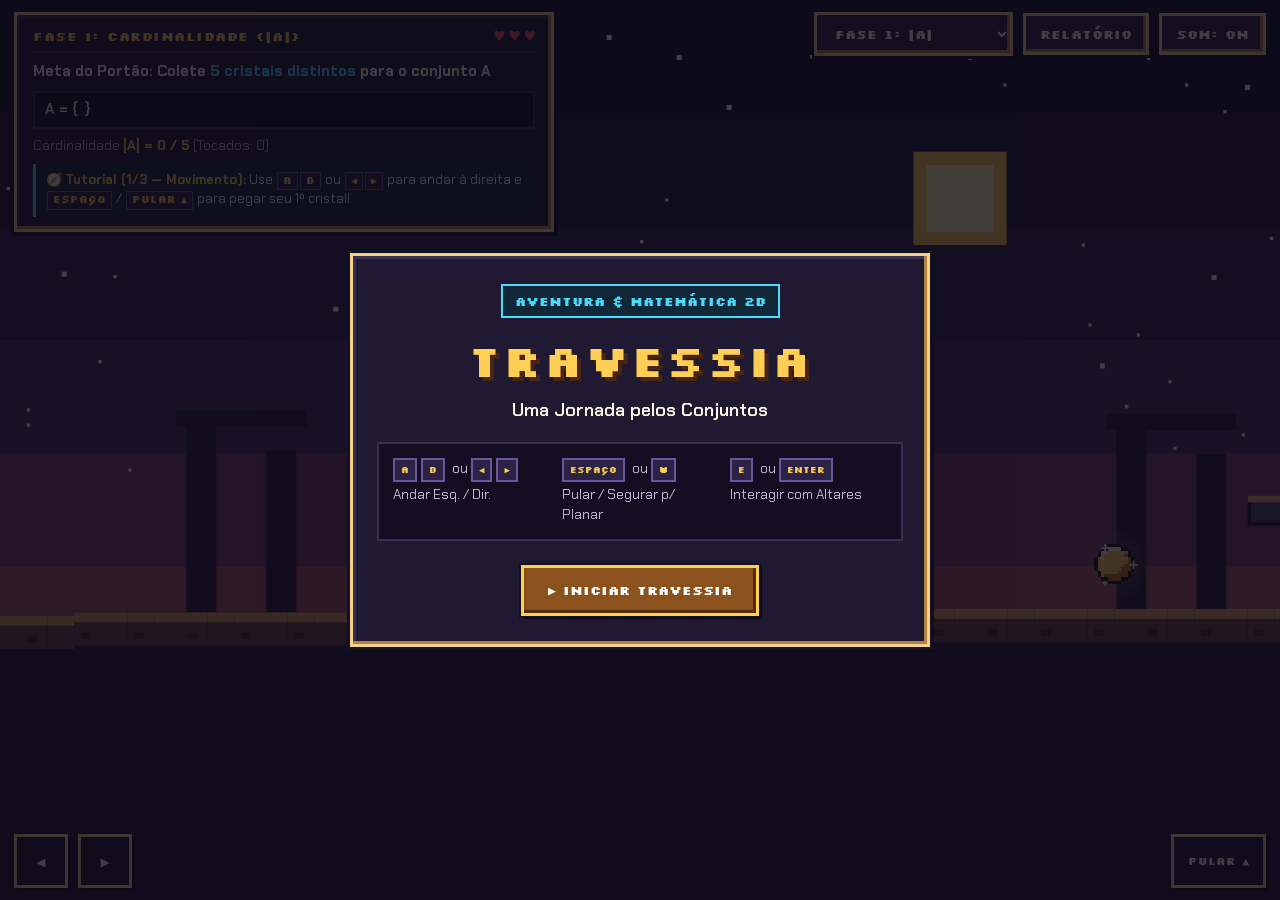
<file: index.html>
<!DOCTYPE html>
<html lang="pt-BR">

<head>
  <meta charset="utf-8">
  <meta name="viewport" content="width=device-width, initial-scale=1, viewport-fit=cover">
  <title>Travessia - Uma Jornada pelos Conjuntos</title>
  <link rel="icon" type="image/svg+xml" href="favicon.svg">
  <link rel="stylesheet" href="css/style.css">
</head>

<body>

  <!-- Mundo 2D em Pixel Art -->
  <canvas id="world" aria-label="Cenário do jogo Travessia"></canvas>

  <!-- HUD Superior -->
  <header id="top-bar">
    <div id="hud-panel" class="pixel-box">
      <div class="hud-header">
        <span id="hud-stage-tag" class="hud-stage-tag">FASE I: CARDINALIDADE</span>
        <div id="hud-hearts" class="hud-hearts" title="Energia">♥♥♥</div>
      </div>
      <div id="hud-goal" class="hud-goal">Meta do Portão: Colete <em>5 cristais distintos</em></div>
      <div id="hud-bag" class="hud-bag">A = { }</div>
      <div id="hud-status" class="hud-status">
        <span>Cardinalidade <b>|A| = 0 / 5</b></span>
      </div>
      <div id="guide-banner" class="guide-banner">
        🧭 <b>Passo 1/3 (Tutorial):</b> Use <kbd>A</kbd><kbd>D</kbd> ou <kbd>◀</kbd><kbd>▶</kbd> para andar e <kbd>ESPAÇO</kbd> / <kbd>PULAR ▲</kbd> para coletar seu 1º cristal!
      </div>
    </div>

    <div id="top-actions">
      <select id="stage-select" class="pixel-btn" aria-label="Selecionar Fase">
        <option value="1">FASE 1: |A|</option>
        <option value="2">FASE 2: A ∩ B</option>
        <option value="3">FASE 3: A ∪ B</option>
        <option value="4">FASE 4: 3 CONJ.</option>
      </select>
      <button id="btn-report" class="pixel-btn" type="button" title="Relatório Pedagógico de Desempenho">RELATÓRIO</button>
      <button id="btn-sound" class="pixel-btn" type="button">SOM: ON</button>
    </div>

    <!-- Caderno de Pistas da Fase 4 -->
    <aside id="notes-box" class="pixel-box hidden">
      <h4>CADERNO DA CARTÓGRAFA</h4>
      <ul id="notes-list"></ul>
    </aside>
  </header>

  <!-- Notificação Rápida de Coleta -->
  <div id="toast" role="status" aria-live="polite"></div>

  <!-- Controles Direcionais (Touch / Mouse) e Botão de Ação -->
  <div id="controls-bar">
    <div class="touch-group">
      <button id="btn-left" class="ctrl-pad-btn" type="button" aria-label="Andar para a esquerda">◀</button>
      <button id="btn-right" class="ctrl-pad-btn" type="button" aria-label="Andar para a direita">▶</button>
    </div>
    <div class="touch-group">
      <button id="btn-interact" class="ctrl-pad-btn action-btn hidden" type="button">ABRIR ALTAR [E]</button>
      <button id="btn-jump" class="ctrl-pad-btn" type="button" style="width:auto;padding:0 14px;font-size:11px;">PULAR
        ▲</button>
    </div>
  </div>

  <!-- Tela Inicial (Título Indie 2D) -->
  <section id="title-screen">
    <div class="title-card pixel-box">
      <span class="title-badge">AVENTURA &amp; MATEMÁTICA 2D</span>
      <h1>TRAVESSIA</h1>
      <h2>Uma Jornada pelos Conjuntos</h2>

      <div class="controls-grid">
        <div class="ctrl-item"><kbd>A</kbd><kbd>D</kbd> ou <kbd>◀</kbd><kbd>▶</kbd><br>Andar Esq. / Dir.</div>
        <div class="ctrl-item"><kbd>ESPAÇO</kbd> ou <kbd>W</kbd><br>Pular / Segurar p/ Planar</div>
        <div class="ctrl-item"><kbd>E</kbd> ou <kbd>ENTER</kbd><br>Interagir com Altares</div>
      </div>

      <button id="btn-start-game" class="pixel-btn primary" type="button" style="font-size:13px;padding:14px 24px;">
        ▶ INICIAR TRAVESSIA
      </button>
    </div>
  </section>

  <!-- Caixa de Diálogo estilo RPG -->
  <section id="dialog-overlay" class="hidden" role="dialog" aria-live="polite">
    <div id="dialog-box" class="pixel-box">
      <div class="dialog-portrait">
        <canvas id="dialog-portrait-cv" width="64" height="64"></canvas>
      </div>
      <div class="dialog-content">
        <div id="dialog-speaker" class="dialog-speaker">Leo (Explorador)</div>
        <div id="dialog-text" class="dialog-text"></div>
        <div class="dialog-footer">
          <span class="dialog-hint">[ESPAÇO] ou [ENTER] para avançar</span>
          <button id="dialog-next" class="pixel-btn primary" type="button">PRÓXIMO ▶</button>
        </div>
      </div>
    </div>
  </section>

  <!-- Modal de Desafio dos Altares -->
  <section id="puzzle-modal" class="hidden" role="dialog" aria-live="polite">
    <div class="puzzle-window pixel-box">
      <div class="puzzle-top">
        <div class="puzzle-title-group">
          <div id="puzzle-chapter">ALTAR I</div>
          <div id="puzzle-subtitle">Desafio</div>
        </div>
        <button id="btn-puzzle-hint" class="pixel-btn hint-btn" type="button">💡 DICA</button>
      </div>

      <div id="puzzle-legend" class="puzzle-legend hidden"></div>

      <div id="stage-wrap">
        <svg id="stage" viewBox="0 0 400 400" aria-label="Tabuleiro do Enigma"></svg>
      </div>

      <p id="puzzle-prompt"></p>
      <div id="puzzle-controls"></div>
    </div>
  </section>

  <!-- Modal de Resumo da Fase e Relatório Pedagógico (Professor / Aluno) -->
  <section id="summary-modal" class="hidden" role="dialog" aria-live="polite">
    <div class="summary-window pixel-box">
      <div class="puzzle-top">
        <div class="puzzle-title-group">
          <div id="summary-title">RESUMO DA FASE</div>
          <div id="summary-subtitle">Objetivos concluídos e conceitos trabalhados</div>
        </div>
      </div>
      <div id="summary-body" class="summary-body"></div>
      <div class="summary-footer">
        <button id="btn-summary-close" class="pixel-btn success" type="button">CONTINUAR JORNADA ▶</button>
      </div>
    </div>
  </section>

  <!-- Scripts Organizados -->
  <script src="js/audio.js"></script>
  <script src="js/sprites.js"></script>
  <script src="js/puzzles.js"></script>
  <script src="js/game.js"></script>
</body>

</html>
</file>
<file: css/style.css>
/* ==========================================================================
   TRAVESSIA: UMA JORNADA PELOS CONJUNTOS — Edição Indie Pixel Art 2D
   ========================================================================== */

@import url('https://fonts.googleapis.com/css2?family=Silkscreen:wght@400;700&family=VT323&family=Chakra+Petch:wght@500;600;700&display=swap');

:root {
  --bg-dark: #141020;
  --bg-panel: #1f1932;
  --bg-panel-light: #2d2546;
  --border-light: #f4d28c;
  --border-mid: #b38246;
  --border-dark: #4a3020;
  --ink: #fff8e7;
  --ink-muted: #c2b6d6;
  --gold: #ffce54;
  --rose: #ff6b8b;
  --teal: #48dbfb;
  --green: #5cd85a;
  --danger: #ff5252;
  --pixel-shadow: 4px 4px 0px #0d0914;
}

* {
  box-sizing: border-box;
  user-select: none;
  -webkit-user-select: none;
}

html, body {
  margin: 0;
  padding: 0;
  width: 100%;
  height: 100%;
  overflow: hidden;
  background-color: var(--bg-dark);
  color: var(--ink);
  font-family: 'Chakra Petch', monospace, sans-serif;
  image-rendering: pixelated;
}

#world {
  position: fixed;
  inset: 0;
  width: 100%;
  height: 100%;
  display: block;
  image-rendering: pixelated;
  image-rendering: crisp-edges;
}

/* ================= BARRA DE TOPO / HUD ================= */
#top-bar {
  position: fixed;
  top: 12px;
  left: 14px;
  right: 14px;
  z-index: 10;
  display: flex;
  justify-content: space-between;
  align-items: flex-start;
  flex-wrap: wrap;
  gap: 12px;
  pointer-events: none;
}

#top-bar > * {
  pointer-events: auto;
}

.pixel-box {
  background: var(--bg-panel);
  border: 3px solid var(--border-light);
  outline: 3px solid var(--bg-dark);
  box-shadow: inset -3px -3px 0px var(--border-mid), inset 3px 3px 0px #382e56, var(--pixel-shadow);
  padding: 12px 16px;
}

#hud-panel {
  width: min(540px, calc(100vw - 28px));
  max-width: 100%;
}

.hud-header {
  display: flex;
  align-items: center;
  justify-content: space-between;
  gap: 12px;
  margin-bottom: 8px;
  border-bottom: 2px solid #382e56;
  padding-bottom: 6px;
}

.hud-stage-tag {
  font-family: 'Silkscreen', monospace;
  font-weight: 700;
  font-size: 13px;
  color: var(--gold);
  letter-spacing: 0.5px;
  line-height: 1.4;
}

.hud-hearts {
  display: flex;
  gap: 5px;
  font-size: 17px;
  line-height: 1;
  flex-shrink: 0;
}

.hud-goal {
  font-size: 15px;
  font-weight: 700;
  color: var(--ink);
  margin-bottom: 8px;
  line-height: 1.45;
  word-break: normal;
  overflow-wrap: break-word;
}

.hud-goal em {
  color: var(--teal);
  font-style: normal;
}

.hud-bag {
  display: flex;
  align-items: center;
  flex-wrap: wrap;
  gap: 6px;
  background: #141020;
  border: 2px solid #382e56;
  padding: 6px 10px;
  min-height: 38px;
  font-size: 15px;
  font-weight: 600;
  line-height: 1.4;
}

.hud-bag-item {
  display: inline-flex;
  align-items: center;
  justify-content: center;
  width: 24px;
  height: 24px;
  filter: drop-shadow(0px 0px 4px rgba(255, 206, 84, 0.45));
}

.hud-status {
  margin-top: 8px;
  font-size: 13.5px;
  color: var(--ink-muted);
  display: flex;
  justify-content: space-between;
  align-items: center;
  flex-wrap: wrap;
  gap: 8px;
  line-height: 1.4;
}

.hud-status b {
  color: var(--gold);
}

.hud-status .ready-badge {
  background: var(--green);
  color: #0b220a;
  font-family: 'Silkscreen', monospace;
  font-weight: 700;
  font-size: 9px;
  padding: 5px 8px;
  animation: blink-badge 0.9s steps(2, start) infinite;
}

@keyframes blink-badge {
  50% { opacity: 0.4; }
}

/* Botões do canto superior direito */
#top-actions {
  display: flex;
  gap: 10px;
  align-items: center;
  flex-wrap: wrap;
}

.pixel-btn {
  font-family: 'Silkscreen', monospace;
  font-weight: 700;
  font-size: 13px;
  line-height: 1.3;
  color: var(--ink);
  background: var(--bg-panel-light);
  border: 3px solid var(--border-light);
  outline: 2px solid var(--bg-dark);
  box-shadow: inset -3px -3px 0px var(--border-mid), 3px 3px 0px #0d0914;
  padding: 10px 14px;
  cursor: pointer;
  text-transform: uppercase;
  transition: transform 0.05s;
  white-space: nowrap;
}

.pixel-btn:hover:not(:disabled) {
  background: #3d325e;
  color: var(--gold);
}

.pixel-btn:active:not(:disabled) {
  transform: translate(2px, 2px);
  box-shadow: inset 2px 2px 0px var(--border-dark), 1px 1px 0px #0d0914;
}

.pixel-btn:disabled {
  opacity: 0.45;
  cursor: not-allowed;
}

.pixel-btn.primary {
  background: #8c521e;
  border-color: var(--gold);
  color: #fff;
  box-shadow: inset -3px -3px 0px #542d0c, 3px 3px 0px #0d0914;
}

.pixel-btn.primary:hover:not(:disabled) {
  background: #a86426;
  color: var(--gold);
}

.pixel-btn.success {
  background: #1e6f3d;
  border-color: #82ff9e;
  box-shadow: inset -3px -3px 0px #104223, 3px 3px 0px #0d0914;
}

/* Caderno de notas da Fase 4 */
#notes-box {
  position: fixed;
  top: 72px;
  right: 14px;
  z-index: 9;
  width: min(280px, calc(100vw - 28px));
  font-size: 13.5px;
}

#notes-box.hidden {
  display: none;
}

#notes-box h4 {
  margin: 0 0 8px 0;
  font-family: 'Silkscreen', monospace;
  font-weight: 700;
  font-size: 10px;
  line-height: 1.4;
  color: var(--gold);
}

#notes-list {
  margin: 0;
  padding-left: 18px;
  color: var(--ink);
  line-height: 1.55;
}

#notes-list li.pending {
  color: #776b8f;
  font-style: italic;
}

/* ================= AVISO RÁPIDO (POPUP DE ITEM) ================= */
/* Posicionado na parte inferior central para nunca cobrir o HUD superior */
#toast {
  position: fixed;
  bottom: 78px;
  left: 50%;
  transform: translateX(-50%);
  z-index: 12;
  pointer-events: none;
  font-size: 15.5px;
  font-weight: 700;
  line-height: 1.5;
  padding: 10px 18px;
  background: rgba(20, 16, 32, 0.95);
  border: 2px solid var(--gold);
  box-shadow: var(--pixel-shadow);
  opacity: 0;
  transition: opacity 0.15s steps(2);
  text-align: center;
  width: max-content;
  max-width: calc(100vw - 32px);
  word-break: normal;
  overflow-wrap: break-word;
}

#toast.on {
  opacity: 1;
}

#toast.bad {
  border-color: var(--danger);
  color: #ffb8b8;
}

/* ================= CAIXA DE DIÁLOGO RPG ================= */
#dialog-overlay {
  position: fixed;
  inset: 0;
  z-index: 20;
  background: rgba(10, 7, 18, 0.55);
  display: flex;
  align-items: flex-end;
  justify-content: center;
  padding: 20px;
}

#dialog-overlay.hidden {
  display: none;
}

#dialog-box {
  width: min(760px, 96vw);
  display: grid;
  grid-template-columns: 80px 1fr;
  gap: 18px;
  align-items: center;
  padding: 18px 22px;
  background: #1a142b;
}

.dialog-portrait {
  width: 76px;
  height: 76px;
  background: #100c1c;
  border: 3px solid var(--border-mid);
  display: flex;
  align-items: center;
  justify-content: center;
}

.dialog-content {
  display: flex;
  flex-direction: column;
  gap: 10px;
  min-width: 0;
}

.dialog-speaker {
  font-family: 'Silkscreen', monospace;
  font-weight: 700;
  font-size: 14px;
  line-height: 1.4;
  color: var(--gold);
  letter-spacing: 0.5px;
}

.dialog-text {
  font-size: 17px;
  line-height: 1.85;
  color: var(--ink);
  min-height: 54px;
  word-break: normal;
  overflow-wrap: break-word;
}

.dialog-text b, .dialog-text .formula-tag {
  color: var(--gold);
  background: rgba(255, 206, 84, 0.14);
  padding: 1px 7px;
  margin: 0 2px;
  border-bottom: 2px solid var(--border-mid);
  border-radius: 3px;
  font-family: 'Chakra Petch', monospace;
  font-weight: 700;
  display: inline-block;
  line-height: 1.35;
}

.dialog-footer {
  display: flex;
  justify-content: space-between;
  align-items: center;
  flex-wrap: wrap;
  gap: 10px;
  margin-top: 4px;
}

.dialog-hint {
  font-size: 13px;
  color: var(--ink-muted);
}

/* ================= TELA DE TÍTULO ================= */
#title-screen {
  position: fixed;
  inset: 0;
  z-index: 25;
  background: rgba(12, 9, 22, 0.78);
  display: flex;
  align-items: center;
  justify-content: center;
  padding: 16px;
}

#title-screen.hidden {
  display: none;
}

.title-card {
  width: min(580px, 94vw);
  text-align: center;
  padding: 28px 24px;
}

.title-badge {
  display: inline-block;
  font-family: 'Silkscreen', monospace;
  font-weight: 700;
  font-size: 13px;
  line-height: 1.4;
  color: var(--teal);
  background: #122838;
  border: 2px solid var(--teal);
  padding: 6px 12px;
  margin-bottom: 14px;
}

.title-card h1 {
  font-family: 'Silkscreen', monospace;
  font-weight: 700;
  font-size: clamp(28px, 6vw, 44px);
  color: var(--gold);
  text-shadow: 4px 4px 0px #4a2410;
  margin: 0 0 10px 0;
  letter-spacing: 2px;
}

.title-card h2 {
  font-size: 18px;
  font-weight: 600;
  color: var(--ink);
  margin: 0 0 20px 0;
}

.controls-grid {
  display: grid;
  grid-template-columns: repeat(auto-fit, minmax(155px, 1fr));
  gap: 12px;
  margin: 18px 0 24px 0;
  text-align: left;
  background: #130e21;
  border: 2px solid #382e56;
  padding: 14px;
}

.ctrl-item {
  font-size: 13.5px;
  line-height: 1.5;
  color: var(--ink-muted);
}

.ctrl-item kbd {
  display: inline-block;
  font-family: 'Silkscreen', monospace;
  font-weight: 700;
  font-size: 9px;
  color: var(--gold);
  background: #2b2245;
  border: 2px solid #6b569c;
  padding: 3px 6px;
  margin-right: 4px;
  margin-bottom: 3px;
}

/* ================= MODAL DE ENIGMA / ALTAR ================= */
#puzzle-modal {
  position: fixed;
  inset: 0;
  z-index: 22;
  background: rgba(12, 8, 22, 0.85);
  display: flex;
  align-items: center;
  justify-content: center;
  padding: 12px;
}

#puzzle-modal.hidden {
  display: none;
}

.puzzle-window {
  width: min(680px, 96vw);
  max-height: 95vh;
  display: flex;
  flex-direction: column;
  gap: 12px;
  padding: 18px;
  overflow-y: auto;
}

.puzzle-top {
  display: flex;
  justify-content: space-between;
  align-items: center;
  border-bottom: 3px solid #382e56;
  padding-bottom: 8px;
}

.puzzle-title-group {
  text-align: left;
}

#puzzle-chapter {
  font-family: 'Silkscreen', monospace;
  font-weight: 700;
  font-size: 13px;
  line-height: 1.4;
  color: var(--gold);
}

#puzzle-subtitle {
  font-size: 14.5px;
  line-height: 1.4;
  color: var(--teal);
  margin-top: 4px;
}

#stage-wrap {
  background: #120e1e;
  border: 3px solid #3e3260;
  display: flex;
  align-items: center;
  justify-content: center;
  height: min(380px, 48vh);
  position: relative;
  padding: 6px;
}

#stage {
  width: 100%;
  height: 100%;
  touch-action: none;
  overflow: visible;
}

#puzzle-prompt {
  margin: 0;
  font-size: 16px;
  line-height: 1.65;
  text-align: center;
  background: #161126;
  border: 2px solid #32274f;
  padding: 12px 16px;
  word-break: normal;
  overflow-wrap: break-word;
}

#puzzle-prompt b {
  color: var(--gold);
  padding: 0 3px;
}

#puzzle-controls {
  display: flex;
  flex-wrap: wrap;
  gap: 10px;
  justify-content: center;
  align-items: center;
  min-height: 46px;
}

.choice-btn {
  min-width: 76px;
  font-size: 15px;
  font-family: 'Silkscreen', monospace;
  font-weight: 700;
  padding: 12px 18px;
}

.choice-btn.right {
  background: #1f7a3e !important;
  border-color: #7dff9b !important;
  color: #fff !important;
}

.choice-btn.wrong {
  background: #7a1f2e !important;
  border-color: #ff7d8c !important;
  opacity: 0.65;
}

.term-btn {
  font-family: 'Chakra Petch', monospace;
  font-weight: 700;
  font-size: 14.5px;
  padding: 8px 12px;
  background: #231b38;
  color: var(--ink);
  border: 2px solid #594784;
  cursor: pointer;
}

.term-btn.on {
  background: #784818;
  border-color: var(--gold);
  color: var(--gold);
}

.term-btn small {
  display: block;
  font-size: 11.5px;
  color: var(--teal);
  margin-top: 2px;
}

/* Estilos SVG do Altar e Círculos dos Conjuntos */
.ring-zone {
  fill: rgba(255, 206, 84, 0.12);
  stroke: var(--gold);
  stroke-width: 2.5;
  stroke-dasharray: 8 5;
}

.ca {
  fill: rgba(255, 206, 84, 0.13);
  stroke: var(--gold);
  stroke-width: 2.5;
}

.cb {
  fill: rgba(72, 219, 251, 0.13);
  stroke: var(--teal);
  stroke-width: 2.5;
}

.cc {
  fill: rgba(255, 107, 139, 0.13);
  stroke: var(--rose);
  stroke-width: 2.5;
}

.univ {
  fill: rgba(20, 15, 35, 0.75);
  stroke: #7c6ba6;
  stroke-width: 2.2;
  stroke-dasharray: 7 5;
}

.svg-lbl {
  fill: var(--ink);
  font-family: 'Silkscreen', monospace;
  font-weight: 700;
  font-size: 12px;
  paint-order: stroke;
  stroke: #0e0a18;
  stroke-width: 3.5px;
  stroke-linejoin: round;
}

.svg-lbl.sub {
  font-family: 'Chakra Petch', sans-serif;
  font-weight: 700;
  font-size: 12.5px;
  fill: var(--ink);
  paint-order: stroke;
  stroke: #0e0a18;
  stroke-width: 3.5px;
}

.svg-lbl-title {
  font-family: 'Silkscreen', monospace;
  font-size: 16px;
  font-weight: 700;
  letter-spacing: 0.5px;
  paint-order: stroke;
  stroke: #0b0714;
  stroke-width: 4px;
  stroke-linejoin: round;
}

.svg-lbl-sub {
  font-family: 'Chakra Petch', sans-serif;
  font-weight: 700;
  font-size: 13px;
  letter-spacing: 0.3px;
  paint-order: stroke;
  stroke: #0b0714;
  stroke-width: 3.5px;
  stroke-linejoin: round;
}

.svg-num {
  fill: var(--gold);
  font-family: 'Chakra Petch', sans-serif;
  font-weight: 700;
  font-size: 16px;
  paint-order: stroke;
  stroke: #0e0a18;
  stroke-width: 3.5px;
}

.badge rect {
  stroke-width: 2;
}

.badge text {
  font-family: 'Silkscreen', monospace;
  font-weight: 700;
  font-size: 9px;
  text-anchor: middle;
  dominant-baseline: central;
}

.badge.zero rect { fill: #231b38; stroke: #63518f; }
.badge.zero text { fill: #9c8ec2; }
.badge.ok rect { fill: #1e6f3d; stroke: #7dff9b; }
.badge.ok text { fill: #ffffff; }
.badge.over rect { fill: #7a2336; stroke: #ff7d95; }
.badge.over text { fill: #ffffff; }
.badge.neg rect { fill: #1c536e; stroke: #48dbfb; }
.badge.neg text { fill: #ffffff; }

.drag-glyph {
  cursor: grab;
}
.drag-glyph:active {
  cursor: grabbing;
}

/* Slider retrô */
input[type="range"].retro-slider {
  -webkit-appearance: none;
  appearance: none;
  width: min(300px, 75%);
  height: 14px;
  background: #120d1f;
  border: 2px solid var(--border-light);
}

input[type="range"].retro-slider::-webkit-slider-thumb {
  -webkit-appearance: none;
  appearance: none;
  width: 22px;
  height: 26px;
  background: var(--gold);
  border: 3px solid #4a2410;
  cursor: pointer;
}

/* ================= CONTROLES TOUCH / MOBILE E ADAPTAÇÃO RESPONSIVA ================= */
#controls-bar {
  position: fixed;
  bottom: max(12px, env(safe-area-inset-bottom, 12px));
  left: max(14px, env(safe-area-inset-left, 14px));
  right: max(14px, env(safe-area-inset-right, 14px));
  z-index: 10;
  display: flex;
  justify-content: space-between;
  align-items: flex-end;
  pointer-events: none;
}

.touch-group {
  display: flex;
  gap: 10px;
  pointer-events: auto;
}

.ctrl-pad-btn {
  width: 54px;
  height: 54px;
  font-family: 'Silkscreen', monospace;
  font-weight: 700;
  font-size: 15px;
  background: rgba(31, 25, 50, 0.9);
  color: var(--ink);
  border: 3px solid var(--border-light);
  box-shadow: 3px 3px 0px #0d0914;
  display: flex;
  align-items: center;
  justify-content: center;
  cursor: pointer;
  touch-action: none;
  user-select: none;
  -webkit-user-select: none;
  -webkit-touch-callout: none;
}

.ctrl-pad-btn:active, .ctrl-pad-btn.active {
  background: #8c521e;
  color: var(--gold);
  transform: translate(2px, 2px);
}

.ctrl-pad-btn.action-btn {
  width: auto;
  padding: 0 14px;
  font-size: 12px;
  background: #1e6f3d;
  border-color: #82ff9e;
}

.ctrl-pad-btn.action-btn.hidden {
  display: none;
}

/* Telas Mobile e Tablets em Retrato (até 768px) */
@media (max-width: 768px) {
  #top-bar {
    top: max(8px, env(safe-area-inset-top, 8px));
    left: 8px;
    right: 8px;
    flex-direction: column;
    align-items: stretch;
    gap: 6px;
  }

  #hud-panel {
    min-width: 0;
    width: 100%;
    padding: 8px 10px;
  }

  .hud-header {
    margin-bottom: 4px;
    padding-bottom: 4px;
  }

  .hud-stage-tag {
    font-size: 11px;
  }

  .hud-hearts {
    font-size: 15px;
  }

  .hud-goal {
    font-size: 13px;
    margin-bottom: 5px;
    line-height: 1.35;
  }

  .hud-bag {
    min-height: 30px;
    padding: 4px 8px;
    font-size: 13px;
    gap: 4px;
  }

  .hud-bag-item {
    width: 20px;
    height: 20px;
  }

  .hud-status {
    margin-top: 5px;
    font-size: 12px;
  }

  #top-actions {
    width: 100%;
    justify-content: space-between;
    gap: 6px;
  }

  #top-actions .pixel-btn {
    flex: 1;
    text-align: center;
    padding: 7px 10px;
    font-size: 11px;
  }

  #notes-box {
    position: static;
    width: 100%;
    padding: 7px 10px;
    font-size: 12px;
  }

  #notes-box h4 {
    font-size: 10px;
    margin-bottom: 4px;
  }

  #notes-list {
    line-height: 1.35;
    padding-left: 16px;
  }

  #toast {
    bottom: 76px;
    font-size: 13px;
    padding: 7px 12px;
    max-width: calc(100vw - 20px);
  }

  /* Controles inferiores maiores e confortáveis para os polegares */
  .ctrl-pad-btn {
    width: 58px;
    height: 58px;
    font-size: 16px;
  }

  /* Caixa de Diálogo compacta mantendo o retrato em Pixel Art */
  #dialog-overlay {
    padding: 10px;
  }

  #dialog-box {
    width: 100%;
    grid-template-columns: 56px 1fr;
    gap: 12px;
    padding: 12px 14px;
  }

  .dialog-portrait {
    width: 56px;
    height: 56px;
  }

  .dialog-portrait canvas {
    width: 48px;
    height: 48px;
  }

  .dialog-speaker {
    font-size: 12px;
  }

  .dialog-text {
    font-size: 14.5px;
    line-height: 1.55;
    min-height: 42px;
  }

  .dialog-hint {
    font-size: 11px;
  }

  /* Tela Inicial adaptada para celular */
  .title-card {
    width: min(94vw, 480px);
    max-height: 92vh;
    overflow-y: auto;
    padding: 18px 14px;
  }

  .title-badge {
    font-size: 11px;
    padding: 5px 10px;
    margin-bottom: 10px;
  }

  .title-card h1 {
    font-size: clamp(24px, 7vw, 34px);
    margin-bottom: 6px;
  }

  .title-card h2 {
    font-size: 14px;
    margin-bottom: 14px;
  }

  .controls-grid {
    grid-template-columns: 1fr;
    gap: 8px;
    margin-bottom: 16px;
  }

  .ctrl-item {
    padding: 8px 10px;
    font-size: 12.5px;
  }

  /* Modal dos Conjuntos adaptado para caber inteiro na tela do celular */
  #puzzle-modal {
    padding: 6px;
  }

  .puzzle-window {
    width: 98vw;
    max-height: 96vh;
    padding: 10px 12px;
    gap: 8px;
  }

  #puzzle-chapter {
    font-size: 11.5px;
  }

  #puzzle-subtitle {
    font-size: 12.5px;
  }

  #stage-wrap {
    height: min(265px, 38vh);
    padding: 4px;
  }

  #puzzle-prompt {
    font-size: 13.5px;
    line-height: 1.45;
    padding: 8px 10px;
  }

  #puzzle-controls {
    gap: 6px;
  }

  .choice-btn {
    min-width: 60px;
    font-size: 13px;
    padding: 9px 14px;
  }

  .term-btn {
    padding: 5px 8px;
    font-size: 11.5px;
  }

  .term-btn small {
    font-size: 10.5px;
  }

  input[type="range"].retro-slider {
    width: min(180px, 50vw);
    height: 16px;
  }

  input[type="range"].retro-slider::-webkit-slider-thumb {
    width: 26px;
    height: 30px;
  }
}

/* Adaptação para Celular na Horizontal (Modo Paisagem / Altura reduzida) */
@media (max-height: 520px) {
  #top-bar {
    top: 6px;
    left: 8px;
    right: 8px;
    flex-direction: row;
    align-items: flex-start;
    gap: 6px;
  }

  #hud-panel {
    width: min(360px, 56vw);
    padding: 6px 8px;
  }

  .hud-header {
    margin-bottom: 3px;
    padding-bottom: 3px;
  }

  .hud-stage-tag {
    font-size: 10px;
  }

  .hud-goal {
    font-size: 11.5px;
    margin-bottom: 3px;
  }

  .hud-bag {
    min-height: 24px;
    padding: 2px 6px;
    font-size: 12px;
  }

  .hud-status {
    margin-top: 3px;
    font-size: 11px;
  }

  #top-actions {
    width: auto;
    flex-direction: row;
    gap: 6px;
  }

  #top-actions .pixel-btn {
    padding: 5px 8px;
    font-size: 10px;
  }

  #notes-box {
    position: fixed;
    top: 44px;
    right: 8px;
    width: min(230px, 40vw);
    padding: 5px 8px;
    font-size: 10.5px;
  }

  .ctrl-pad-btn {
    width: 48px;
    height: 48px;
    font-size: 14px;
  }

  .puzzle-window {
    max-height: 96vh;
    padding: 8px 12px;
    gap: 6px;
  }

  #stage-wrap {
    height: min(185px, 44vh);
  }

  #puzzle-prompt {
    font-size: 12.5px;
    padding: 6px 8px;
  }

  .guide-banner {
    font-size: 10.5px;
    padding: 4px 6px;
    margin-top: 4px;
  }
}

/* ================= NOVOS COMPONENTES PEDAGÓGICOS (TUTORIAL, LEGENDA, DICAS, RESUMO E RELATÓRIO) ================= */
.guide-banner {
  margin-top: 8px;
  padding: 7px 10px;
  background: rgba(18, 40, 56, 0.85);
  border-left: 3px solid var(--teal);
  font-size: 13px;
  line-height: 1.45;
  color: #e6f9ff;
}

.guide-banner b {
  color: var(--gold);
}

.guide-banner kbd {
  display: inline-block;
  font-family: 'Silkscreen', monospace;
  font-weight: 700;
  font-size: 10px;
  color: var(--gold);
  background: #2b2245;
  border: 1.5px solid #6b569c;
  padding: 1px 5px;
  margin: 0 1px;
}

.hint-btn {
  background: #2b3a67;
  border-color: var(--teal);
  color: #dff9ff;
  font-size: 11.5px;
  padding: 7px 12px;
  flex-shrink: 0;
}

.hint-btn:hover:not(:disabled) {
  background: #394d85;
  color: var(--gold);
}

.hint-btn.hidden {
  display: none;
}

.hint-highlight {
  display: block;
  color: #fff6d6;
}

.puzzle-legend {
  display: flex;
  flex-wrap: wrap;
  align-items: center;
  justify-content: center;
  gap: 8px;
  padding: 7px 10px;
  background: #161126;
  border: 2px solid #382e56;
  font-size: 12.5px;
}

.puzzle-legend.hidden {
  display: none;
}

.leg-title {
  color: var(--ink-muted);
  font-weight: 700;
  margin-right: 4px;
}

.leg-chip {
  display: inline-flex;
  align-items: center;
  gap: 5px;
  padding: 3px 8px;
  border-radius: 12px;
  font-size: 12px;
  border: 1.5px solid transparent;
}

.leg-chip.zero {
  background: #221b36;
  border-color: #6b5d8c;
  color: #d0c4eb;
}

.leg-chip.ok {
  background: #1b5c34;
  border-color: #5cd85a;
  color: #eaffea;
}

.leg-chip.over {
  background: #6e2236;
  border-color: #ff6b8b;
  color: #ffe6ec;
}

.leg-chip.neg {
  background: #1c536e;
  border-color: #48dbfb;
  color: #e6f9ff;
}

/* Modal de Resumo de Fase e Relatório do Professor */
#summary-modal {
  position: fixed;
  inset: 0;
  z-index: 35;
  background: rgba(12, 8, 22, 0.88);
  display: flex;
  align-items: center;
  justify-content: center;
  padding: 12px;
}

#summary-modal.hidden {
  display: none;
}

.summary-window {
  width: min(700px, 96vw);
  max-height: 94vh;
  display: flex;
  flex-direction: column;
  gap: 12px;
  padding: 18px;
  overflow-y: auto;
}

#summary-title {
  font-family: 'Silkscreen', monospace;
  font-weight: 700;
  font-size: 14px;
  color: var(--gold);
  line-height: 1.4;
}

#summary-subtitle {
  font-size: 13.5px;
  color: var(--teal);
  margin-top: 3px;
}

.summary-body {
  display: flex;
  flex-direction: column;
  gap: 10px;
}

.summary-grid {
  display: flex;
  flex-direction: column;
  gap: 10px;
}

.summary-card {
  background: #161126;
  border: 2px solid #382e56;
  padding: 10px 14px;
}

.summary-card p {
  margin: 4px 0 0 0;
  font-size: 14.5px;
  line-height: 1.55;
  color: var(--ink);
}

.summary-label {
  font-family: 'Silkscreen', monospace;
  font-weight: 700;
  font-size: 11px;
  color: var(--gold);
  letter-spacing: 0.4px;
}

.summary-formula {
  display: inline-block;
  margin-top: 6px;
  padding: 4px 10px;
  background: rgba(255, 206, 84, 0.14);
  border: 1.5px solid var(--gold);
  color: var(--gold);
  font-weight: 700;
  font-size: 14.5px;
}

.summary-stats-bar {
  display: flex;
  flex-wrap: wrap;
  justify-content: space-between;
  gap: 8px;
  background: #122434;
  border: 2px solid var(--teal);
  padding: 9px 12px;
  font-size: 13.5px;
}

.summary-stats-bar b {
  color: var(--gold);
}

.summary-footer {
  display: flex;
  justify-content: center;
  margin-top: 4px;
}

.report-table-wrap {
  overflow-x: auto;
}

.report-table {
  width: 100%;
  border-collapse: collapse;
  background: #151024;
  font-size: 13.5px;
}

.report-table th,
.report-table td {
  border: 2px solid #352b52;
  padding: 8px 10px;
  text-align: left;
}

.report-table th {
  background: #241c3b;
  color: var(--gold);
  font-family: 'Silkscreen', monospace;
  font-size: 11px;
}

.report-table td small {
  color: var(--teal);
  font-size: 12px;
}

.rep-status {
  display: inline-block;
  padding: 2px 7px;
  font-size: 11.5px;
  font-weight: 700;
  border-radius: 4px;
}

.rep-status.ok {
  background: rgba(92, 216, 90, 0.18);
  color: var(--green);
  border: 1px solid var(--green);
}

.rep-status.pending {
  background: rgba(194, 182, 214, 0.12);
  color: var(--ink-muted);
  border: 1px solid #5a4e78;
}

@media (max-width: 768px) {
  .guide-banner {
    margin-top: 5px;
    padding: 5px 8px;
    font-size: 11.5px;
    line-height: 1.35;
  }

  .puzzle-legend {
    gap: 5px;
    padding: 5px 6px;
    font-size: 11px;
  }

  .leg-chip {
    font-size: 10.5px;
    padding: 2px 6px;
  }

  .summary-window {
    width: 98vw;
    padding: 12px;
    gap: 8px;
  }

  #summary-title {
    font-size: 12px;
  }

  .summary-card {
    padding: 8px 10px;
  }

  .summary-card p {
    font-size: 13px;
  }

  .summary-stats-bar {
    font-size: 12px;
    padding: 7px 9px;
  }

  .report-table {
    font-size: 12px;
  }

  .report-table th,
  .report-table td {
    padding: 6px 7px;
  }
}
</file>
